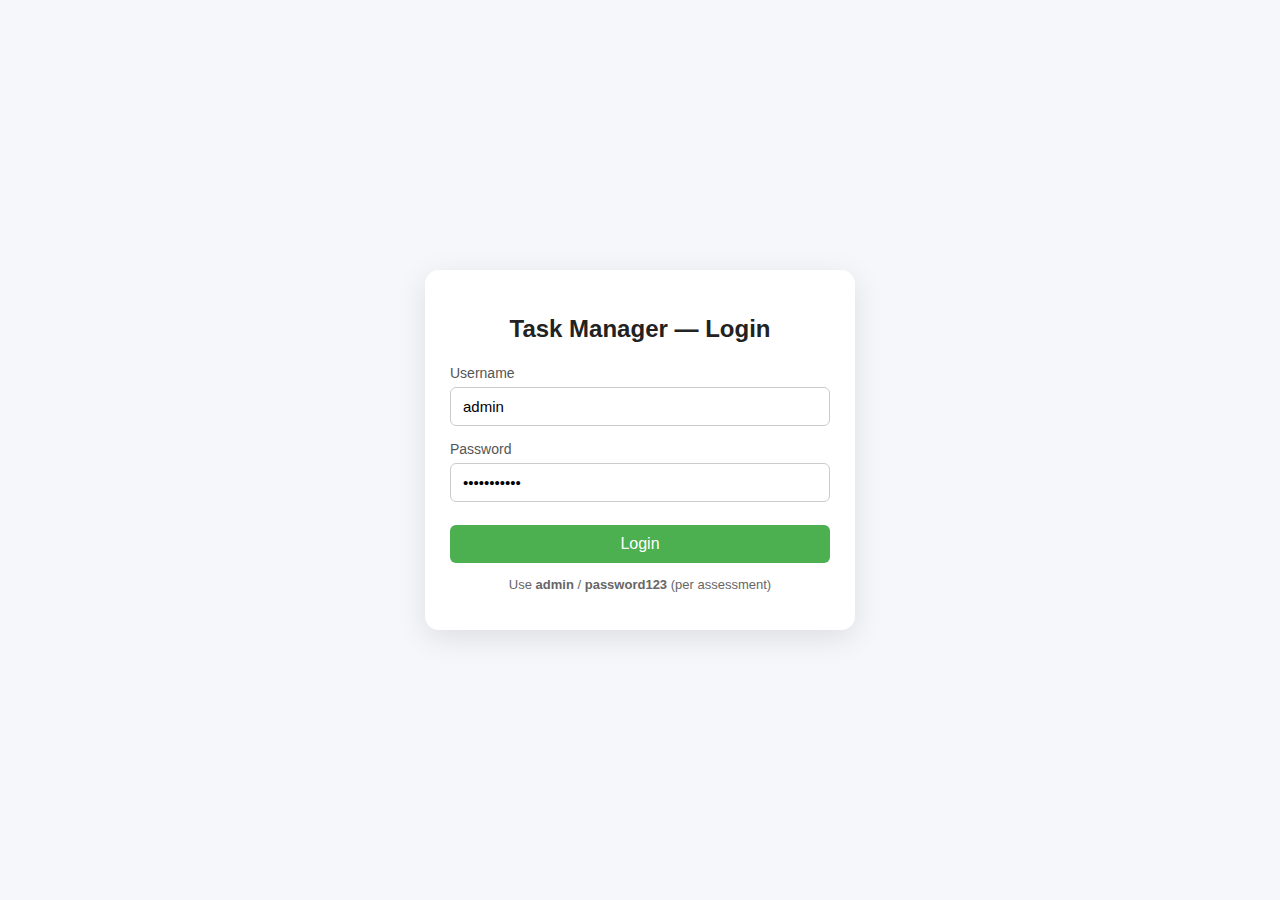
<file: src/main/resources/static/index.html>
<!DOCTYPE html>
<html lang="en">
<head>
    <meta charset="utf-8" />
    <title>Tasks - Task Manager</title>
    <link rel="stylesheet" href="style.css" />
    <meta name="viewport" content="width=device-width,initial-scale=1" />
</head>
<body>
<div class="sidebar">
    <h2>Task Manager</h2>
    <a href="tasks.html" class="active">Tasks</a>
    <a href="logs.html">Audit Logs</a>
    <div style="margin-top:20px;">
        <button class="btn" onclick="logout()">Logout</button>
    </div>
</div>

<div class="topbar">
    <h1>Tasks</h1>
</div>

<div class="content">
    <div class="create-card">
        <h3>Create Task</h3>
        <label>Title</label>
        <input id="title" maxlength="100" placeholder="Task title (required)" />
        <label>Description</label>
        <textarea id="description" maxlength="500" rows="3" placeholder="Task description (required)"></textarea>
        <div style="margin-top:8px;">
            <button class="btn btn-primary" onclick="createTask()">Create</button>
            <span id="msg" class="error" style="margin-left:12px;"></span>
        </div>
    </div>

    <div class="toolbar">
        <input id="search" placeholder="Search tasks..." oninput="onSearch()" />
        <div id="pageInfo" style="margin-left:auto"></div>
    </div>

    <table>
        <thead>
        <tr>
            <th>ID</th><th>Title</th><th>Description</th><th>Created At</th><th>Actions</th>
        </tr>
        </thead>
        <tbody id="task-body"></tbody>
    </table>

    <div style="margin-top:10px;">
        <button class="btn" onclick="prevPage()">Prev</button>
        <button class="btn" onclick="nextPage()">Next</button>
    </div>
</div>

<!-- ======== MODAL (EDIT POPUP) ======== -->
<div id="editModal" class="modal-overlay" style="display:none;">
    <div class="modal-box">
        <h3>Edit Task</h3>

        <label>Title</label>
        <input id="editTitle" maxlength="100" />

        <label style="margin-top:10px;">Description</label>
        <textarea id="editDescription" maxlength="500" rows="4"></textarea>

        <div class="modal-actions">
            <button class="btn btn-primary" onclick="saveEdit()">Save</button>
            <button class="btn" onclick="closeEdit()">Cancel</button>
            <span id="editMsg" class="error"></span>
        </div>
    </div>
</div>

<script src="script.js"></script>

<script>
    let page = 0;
    const size = 5;
    let currentEditId = null;
    let searchTimer = null;

    if (!getAuth()) location.href = 'login.html';

    async function loadTasks() {
        const search = encodeURIComponent(document.getElementById('search').value || '');
        const tbody = document.getElementById('task-body');

        try {
            const data = await apiGet(`/api/tasks?search=${search}&page=${page}&size=${size}`);
            tbody.innerHTML = '';

            if (!data.content || data.content.length === 0) {
                tbody.innerHTML = `<tr><td colspan="5">No tasks found.</td></tr>`;
            } else {
                data.content.forEach(t => {
                    tbody.innerHTML += `
                    <tr>
                        <td>${t.id}</td>
                        <td>${escapeHtml(t.title)}</td>
                        <td>${escapeHtml(t.description)}</td>
                        <td>${formatDateOnly(t.createdAt)}</td>
                        <td>
                            <button class="btn" onclick="openEdit(${t.id}, '${escapeJs(t.title)}', '${escapeJs(t.description || '')}')">Edit</button>
                            <button class="btn btn-danger" onclick="doDelete(${t.id})">Delete</button>
                        </td>
                    </tr>`;
                });
            }

            document.getElementById('pageInfo').innerText = `Page ${page + 1} of ${data.totalPages}`;

        } catch {
            tbody.innerHTML = `<tr><td colspan="5">Error loading tasks.</td></tr>`;
        }
    }

    function escapeJs(str) {
        return String(str)
            .replace(/\\/g, "\\\\")
            .replace(/'/g, "\\'")
            .replace(/"/g, '\\"')
            .replace(/\n/g, "\\n");
    }

    function onSearch() {
        clearTimeout(searchTimer);
        searchTimer = setTimeout(() => { page = 0; loadTasks(); }, 300);
    }

    async function createTask() {
        const title = document.getElementById('title').value.trim();
        const description = document.getElementById('description').value.trim();
        const msg = document.getElementById('msg');

        msg.innerText = '';

        if (!title || !description) return msg.innerText = 'Title and Description required.';

        try {
            await apiPost('/api/tasks', { title, description });
            document.getElementById('title').value = '';
            document.getElementById('description').value = '';
            loadTasks();
        } catch {
            msg.innerText = 'Failed to create task.';
        }
    }

    function openEdit(id, title, desc) {
        currentEditId = id;
        document.getElementById('editTitle').value = title;
        document.getElementById('editDescription').value = desc;
        document.getElementById('editModal').style.display = 'flex';
    }

    function closeEdit() {
        currentEditId = null;
        document.getElementById('editModal').style.display = 'none';
    }

    async function saveEdit() {
        const title = document.getElementById('editTitle').value.trim();
        const description = document.getElementById('editDescription').value.trim();
        const msg = document.getElementById('editMsg');

        msg.innerText = '';

        if (!title || !description) return msg.innerText = 'Fields required.';

        try {
            await apiPut(`/api/tasks/${currentEditId}`, { title, description });
            closeEdit();
            loadTasks();
        } catch {
            msg.innerText = 'Failed to update.';
        }
    }

    async function doDelete(id) {
        if (!confirm("Delete task?")) return;
        await apiDelete(`/api/tasks/${id}`);
        loadTasks();
    }

    function logout() {
        sessionStorage.removeItem("basicAuth");
        location.href = "login.html";
    }

    loadTasks();
</script>

</body>
</html>
</file>
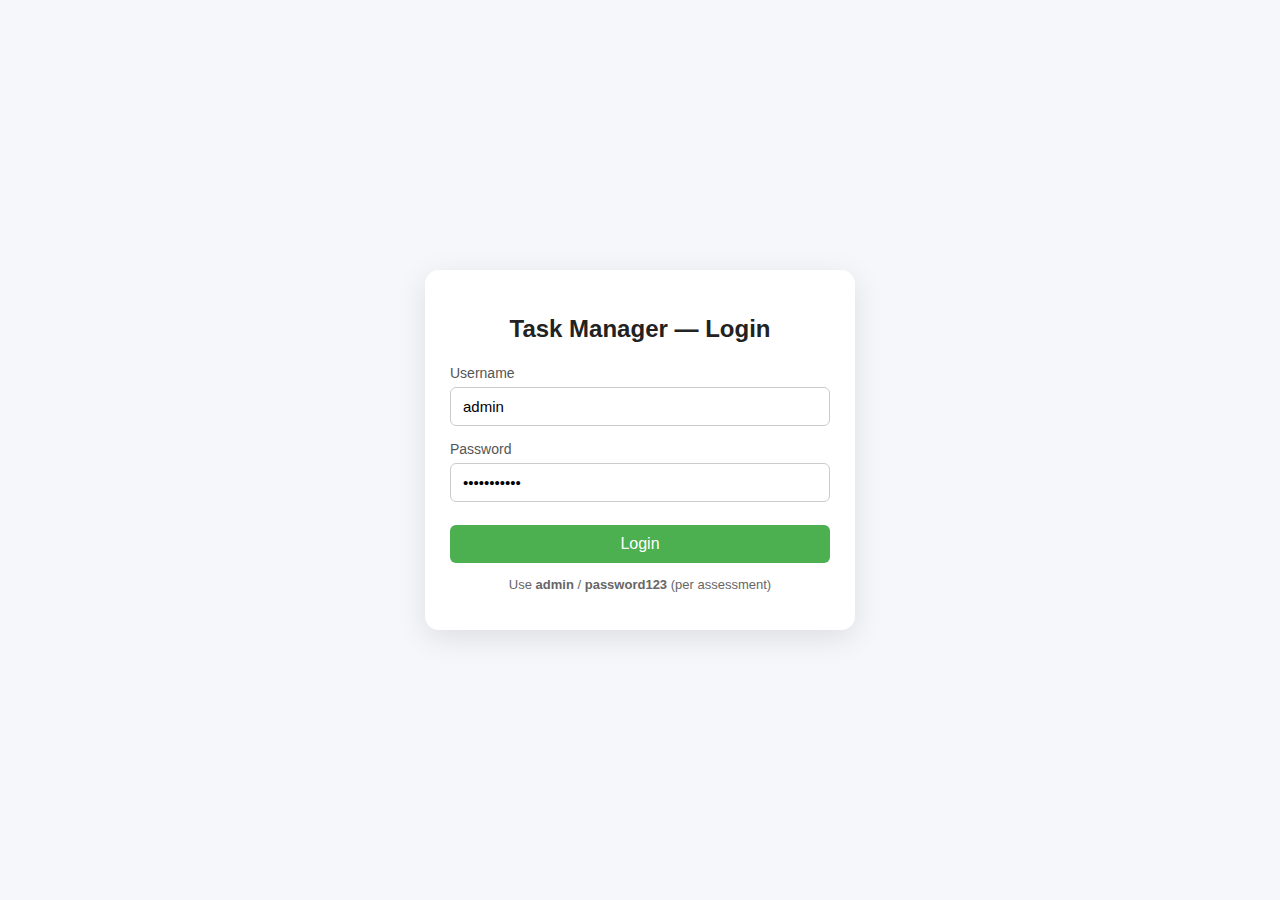
<file: src/main/resources/static/login.html>
<!DOCTYPE html>
<html lang="en">
<head>
    <meta charset="utf-8" />
    <title>Task Manager — Login</title>
    <link rel="stylesheet" href="style.css" />
    <meta name="viewport" content="width=device-width, initial-scale=1" />

    <style>
        body {
          margin: 0;
          padding: 0;
          background: #f6f7fb;
          font-family: Arial, sans-serif;
          display: flex;
          justify-content: center;
          align-items: center;
          height: 100vh;
        }

        .login-wrapper {
          width: 100%;
          max-width: 380px;
          padding: 25px;
          background: white;
          border-radius: 14px;
          box-shadow: 0 8px 30px rgba(0, 0, 0, 0.1);
          animation: fadeIn 0.4s ease;
        }

        @keyframes fadeIn {
          from { opacity: 0; transform: translateY(10px); }
          to { opacity: 1; transform: translateY(0); }
        }

        .login-wrapper h2 {
          text-align: center;
          margin-bottom: 22px;
          font-size: 24px;
          color: #222;
        }

        .form-group {
          margin-bottom: 15px;
        }

        label {
          display: block;
          font-size: 14px;
          margin-bottom: 6px;
          color: #555;
        }

        input {
          width: 100%;
          padding: 10px 12px;
          border: 1px solid #ccc;
          border-radius: 6px;
          font-size: 15px;
          box-sizing: border-box;
          transition: border 0.2s;
        }

        input:focus {
          border-color: #4CAF50;
          outline: none;
        }

        .btn-login {
          width: 100%;
          background: #4CAF50;
          color: white;
          border: none;
          padding: 10px;
          font-size: 16px;
          border-radius: 6px;
          cursor: pointer;
          margin-top: 8px;
          transition: 0.2s;
        }

        .btn-login:hover {
          background: #43a047;
        }

        .info {
          margin-top: 14px;
          text-align: center;
          font-size: 13px;
          color: #666;
        }

        .error {
          margin-top: 8px;
          color: #d9534f;
          font-size: 14px;
          text-align: center;
          display: none;
        }
    </style>
</head>

<body>

<div class="login-wrapper">
    <h2>Task Manager — Login</h2>

    <div class="form-group">
        <label>Username</label>
        <input id="username" type="text" value="admin" />
    </div>

    <div class="form-group">
        <label>Password</label>
        <input id="password" type="password" value="password123" />
    </div>

    <button class="btn-login" onclick="doLogin()">Login</button>

    <p id="err" class="error">Invalid credentials</p>

    <p class="info">Use <b>admin</b> / <b>password123</b> (per assessment)</p>
</div>

<script>
    function encodeBasic(u, p) {
      return btoa(`${u}:${p}`);
    }

    function doLogin() {
      const u = document.getElementById("username").value.trim();
      const p = document.getElementById("password").value;
      const err = document.getElementById("err");

      err.style.display = "none";

      if (!u || !p) {
        err.innerText = "Please fill all fields.";
        err.style.display = "block";
        return;
      }

      const token = encodeBasic(u, p);

      // Try authenticated request to confirm login
      fetch("/api/tasks?page=0&size=1", {
        headers: { "Authorization": "Basic " + token }
      })
        .then(res => {
          if (res.status === 200) {
            sessionStorage.setItem("basicAuth", token);
            location.href = "tasks.html";
          } else {
            err.innerText = "Invalid username or password.";
            err.style.display = "block";
          }
        })
        .catch(() => {
          err.innerText = "Backend not running.";
          err.style.display = "block";
        });
    }

    if (sessionStorage.getItem("basicAuth")) {
      location.href = "tasks.html";
    }
</script>

</body>
</html>
</file>
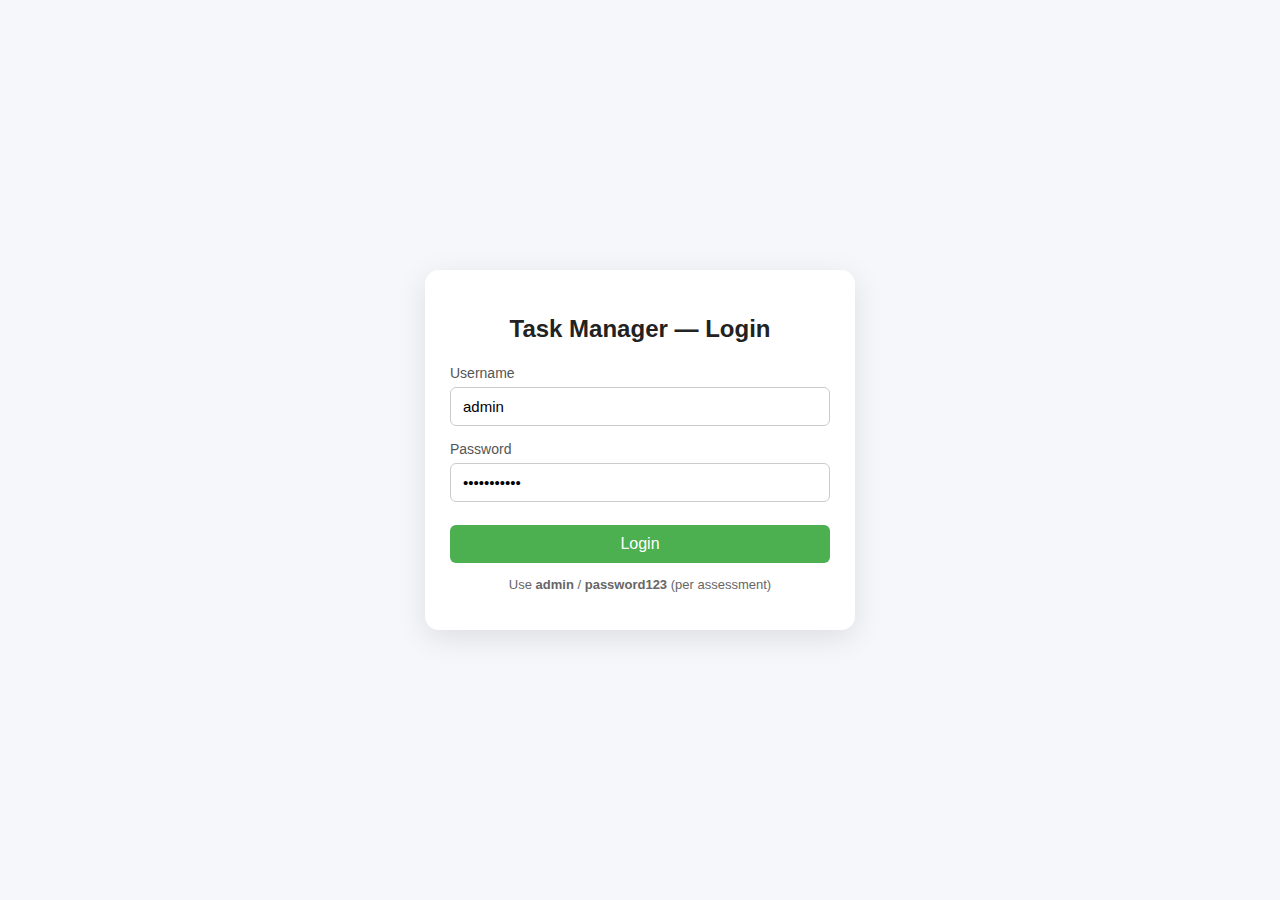
<file: src/main/resources/static/logs.html>
<!DOCTYPE html>
<html lang="en">
<head>
    <meta charset="utf-8" />
    <title>Audit Logs - Task Manager</title>
    <link rel="stylesheet" href="style.css" />
    <meta name="viewport" content="width=device-width,initial-scale=1" />
    <style>
        .kv { margin:4px 0; font-size:13px; }
        .log-content { white-space:pre-wrap; font-family:monospace; background:#f7f7f7; padding:8px; border-radius:4px; }
    </style>
</head>
<body>
<div class="sidebar">
    <h2>Task Manager</h2>
    <a href="tasks.html">Tasks</a>
    <a href="logs.html" class="active">Audit Logs</a>
    <div style="margin-top:20px;">
        <button class="btn" onclick="logout()">Logout</button>
    </div>
</div>

<div class="topbar"><h1>Audit Logs</h1></div>

<div class="content">
    <table>
        <thead>
        <tr><th>Timestamp</th><th>Action</th><th>Task ID</th><th>Updated Content</th></tr>
        </thead>
        <tbody id="log-body"></tbody>
    </table>

    <div style="margin-top:12px;">
        <button class="btn" onclick="prevLog()">Prev</button>
        <button class="btn" onclick="nextLog()">Next</button>
        <span id="logPageInfo" style="margin-left:12px"></span>
    </div>
</div>

<script src="script.js"></script>
<script>
    if (!getAuth()) location.href = 'login.html';
    let logPage = 0;
    const logSize = 10;

    async function loadLogs() {
      try {
        const data = await apiGet(`/api/logs?page=${logPage}&size=${logSize}`);
        const tbody = document.getElementById('log-body');
        tbody.innerHTML = '';

        if (!data.content || data.content.length === 0) {
          tbody.innerHTML = `<tr><td colspan="4">No logs found.</td></tr>`;
        } else {
          data.content.forEach(l => {
            let cls = '';
            const actionLower = (l.action || '').toLowerCase();
            if (actionLower.includes('create')) cls = 'green';
            else if (actionLower.includes('update')) cls = 'yellow';
            else if (actionLower.includes('delete')) cls = 'red';

            const updated = l.updatedContent || l.updatedContentJson || null;
            let updatedHtml = '';
            if (updated && typeof updated === 'object') {
              for (const k of Object.keys(updated)) {
                updatedHtml += `<div class="kv"><strong>${escapeHtml(k)}:</strong> ${escapeHtml(String(updated[k]))}</div>`;
              }
            } else if (updated && typeof updated === 'string') {
              try {
                const parsed = JSON.parse(updated);
                for (const k of Object.keys(parsed)) {
                  updatedHtml += `<div class="kv"><strong>${escapeHtml(k)}:</strong> ${escapeHtml(String(parsed[k]))}</div>`;
                }
              } catch (e) {
                updatedHtml = `<div class="log-content">${escapeHtml(String(updated))}</div>`;
              }
            } else {
              updatedHtml = '<div class="kv">-</div>';
            }

            tbody.innerHTML += `
              <tr>
                <td>${formatDateOnly(l.timestamp)}</td>
                <td class="${cls}">${escapeHtml(l.action || '')}</td>
                <td>${l.taskId || ''}</td>
                <td>${updatedHtml}</td>
              </tr>
            `;
          });
        }

        const info = document.getElementById('logPageInfo');
        if (data.totalPages !== undefined) info.innerText = `Page ${logPage+1} of ${data.totalPages}`;
        else info.innerText = '';
      } catch (e) {
        console.error(e);
        document.getElementById('log-body').innerHTML = `<tr><td colspan="4">Error loading logs.</td></tr>`;
      }
    }

    function nextLog() { logPage++; loadLogs(); }
    function prevLog() { if (logPage>0) { logPage--; loadLogs(); } }

    function logout() {
      sessionStorage.removeItem('basicAuth');
      location.href = 'login.html';
    }

    loadLogs();
</script>
</body>
</html>
</file>
<file: src/main/resources/static/style.css>
/* ===============================
   GLOBAL VARIABLES
=================================*/
:root {
  --sidebar-width: 220px;
  --header-height: 70px;

  --primary: #4CAF50;
  --danger: #E64A3C;
  --gray: #f6f6f6;
  --border: #dcdcdc;

  --radius: 8px;
  --shadow: 0px 8px 25px rgba(0,0,0,0.12);
}

/* ===============================
   RESET + BASE
=================================*/
body {
  margin: 0;
  padding: 0;
  background: #fff;
  font-family: Arial, sans-serif;
}

/* ===============================
   SIDEBAR
=================================*/
.sidebar {
  position: fixed;
  top: 0;
  left: 0;
  height: 100vh;
  width: var(--sidebar-width);
  background: #1f1f1f;
  padding: 22px;
  box-sizing: border-box;
  color: white;
}

.sidebar h2 {
  margin-top: 0;
  font-size: 22px;
}

.sidebar a {
  display: block;
  text-decoration: none;
  color: #bfbfbf;
  margin-top: 14px;
  font-size: 16px;
}

.sidebar a.active {
  color: var(--primary);
  font-weight: bold;
}

.logout-btn {
  width: 100%;
  margin-top: 20px;
}

/* ===============================
   HEADER / TOPBAR
=================================*/
.topbar {
  position: fixed;
  top: 0;
  left: var(--sidebar-width);
  right: 0;
  height: var(--header-height);
  background: var(--gray);
  display: flex;
  align-items: center;
  padding-left: 20px;
  box-shadow: var(--shadow);
  box-sizing: border-box;
}

/* ===============================
   PAGE CONTENT
=================================*/
.content {
  margin-left: var(--sidebar-width);
  margin-top: calc(var(--header-height) + 15px);
  padding: 20px;
}

/* ===============================
   CREATE CARD
=================================*/
.create-card {
  background: #fff;
  border: 1px solid var(--border);
  box-shadow: var(--shadow);
  border-radius: var(--radius);
  padding: 16px;
  max-width: 650px;
}

.create-card input,
.create-card textarea {
  width: 100%;
  padding: 10px;
  border: 1px solid var(--border);
  border-radius: var(--radius);
  margin-top: 5px;
  box-sizing: border-box;
}

/* ===============================
   BUTTONS
=================================*/
.btn {
  padding: 8px 12px;
  border-radius: var(--radius);
  border: 1px solid var(--border);
  cursor: pointer;
  font-size: 14px;
}

.btn:hover {
  background: #eaeaea;
}

.btn-primary {
  background: var(--primary);
  color: white;
  border: none;
}

.btn-primary:hover {
  background: #3fa045;
}

.btn-danger {
  background: var(--danger);
  color: #fff;
  border: none;
}

.btn-danger:hover {
  background: #c0392b;
}

/* ===============================
   TABLES
=================================*/
table {
  width: 100%;
  margin-top: 20px;
  border-collapse: collapse;
}

th, td {
  border: 1px solid var(--border);
  padding: 10px;
}

th {
  background: #f3f3f3;
  font-weight: bold;
}

/* ===============================
   SEARCH TOOLBAR & PAGINATION
=================================*/
.toolbar {
  margin-top: 12px;
  display: flex;
  align-items: center;
  gap: 12px;
}

.toolbar input {
  padding: 10px;
  border-radius: var(--radius);
  border: 1px solid var(--border);
  width: 260px;
}

.pagination {
  margin-top: 12px;
  display: flex;
  gap: 10px;
}

/* ===============================
   MODAL POPUP
=================================*/
.modal-overlay {
  position: fixed;
  inset: 0;
  background: rgba(0,0,0,0.55);
  backdrop-filter: blur(2px);
  display: flex;
  justify-content: center;
  align-items: center;
  z-index: 999;
}

.modal-box {
  width: 420px;
  background: white;
  padding: 22px;
  border-radius: var(--radius);
  box-shadow: var(--shadow);
  animation: popup 0.25s ease;
}

@keyframes popup {
  from { opacity: 0; transform: scale(0.92); }
  to { opacity: 1; transform: scale(1); }
}

.modal-label {
  margin-top: 12px;
  font-size: 14px;
  font-weight: 600;
  display: block;
}

.modal-input,
.modal-textarea {
  width: 100%;
  padding: 10px;
  border-radius: var(--radius);
  margin-top: 5px;
  border: 1px solid var(--border);
}

.modal-actions {
  margin-top: 18px;
  display: flex;
  align-items: center;
  gap: 12px;
}

/* ===============================
   STATUS COLORS (for logs)
=================================*/
.green { color: green; font-weight: bold; }
.yellow { color: goldenrod; font-weight: bold; }
.red { color: red; font-weight: bold; }

/* ===============================
   RESPONSIVE SUPPORT
=================================*/
@media(max-width: 750px) {
  .sidebar { width: 170px; }
  .topbar { left: 170px; }
  .content { margin-left: 170px; }
}
</file>
